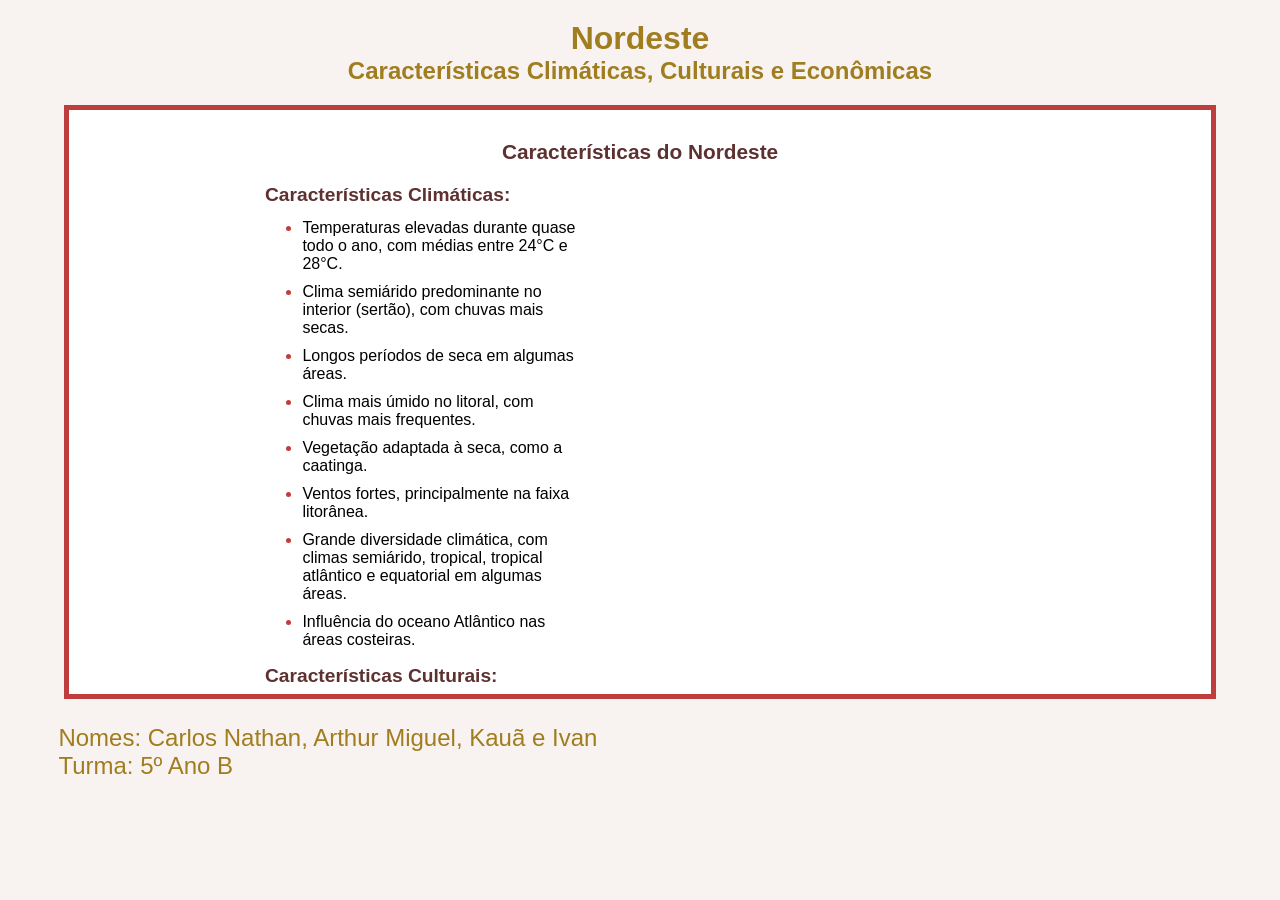
<file: index.html>
<!DOCTYPE html>
<html lang="pt-br">
<head>
    <meta charset="UTF-8">
    <meta name="viewport" content="width=device-width, initial-scale=1.0">
    <title>Nordeste</title>
    <link rel="stylesheet" href="style.css">
    <link rel="icon" type="image/x-icon" href="imagens/mapa-da-regiao-nordeste.ico">
</head>
<body>
    <header>
        <h1>Nordeste</h1>
        <h2>Características Climáticas, Culturais e Econômicas</h2>
    </header>
    <main>
        <iframe src="conteudo.html" frameborder="0"></iframe>
    </main>
    <footer>
        <p>Nomes: Carlos Nathan, Arthur Miguel, Kauã e Ivan<br>Turma: 5º Ano B</p>
    </footer>
</body>
</html>
</file>
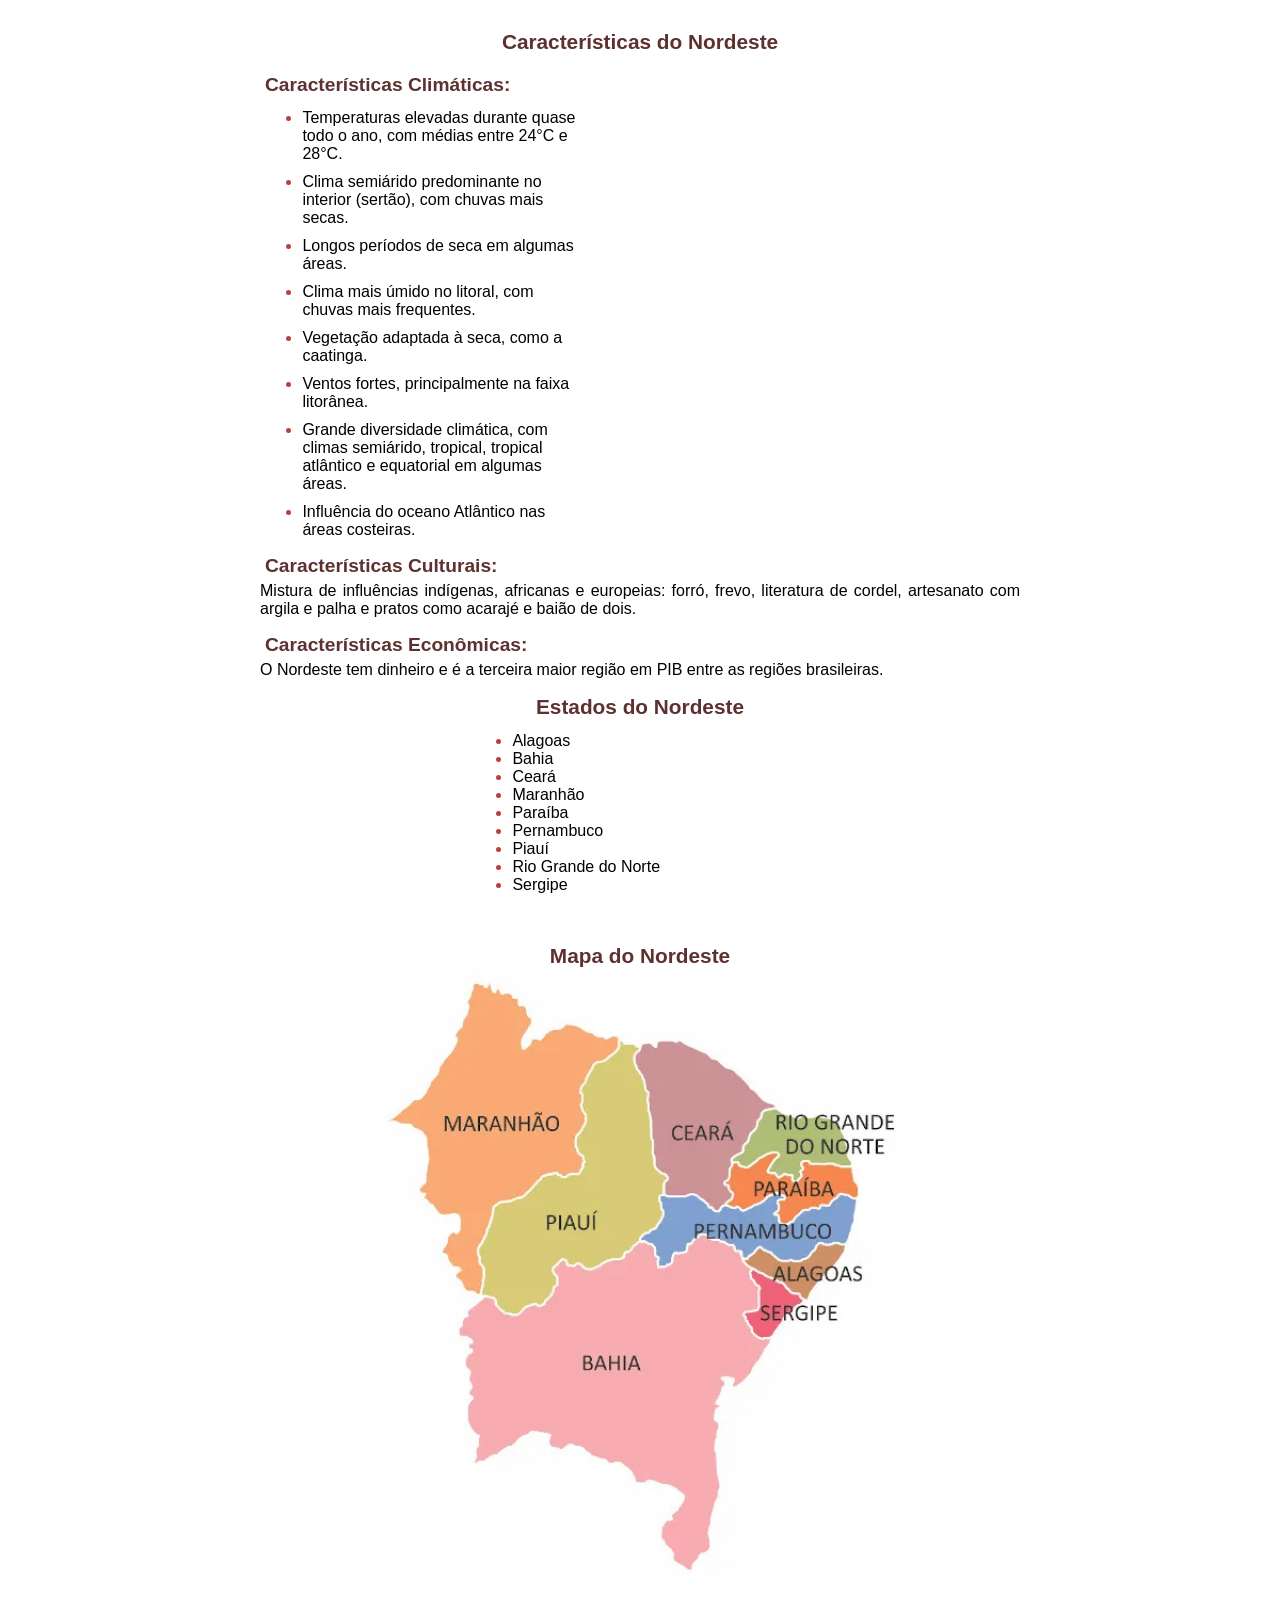
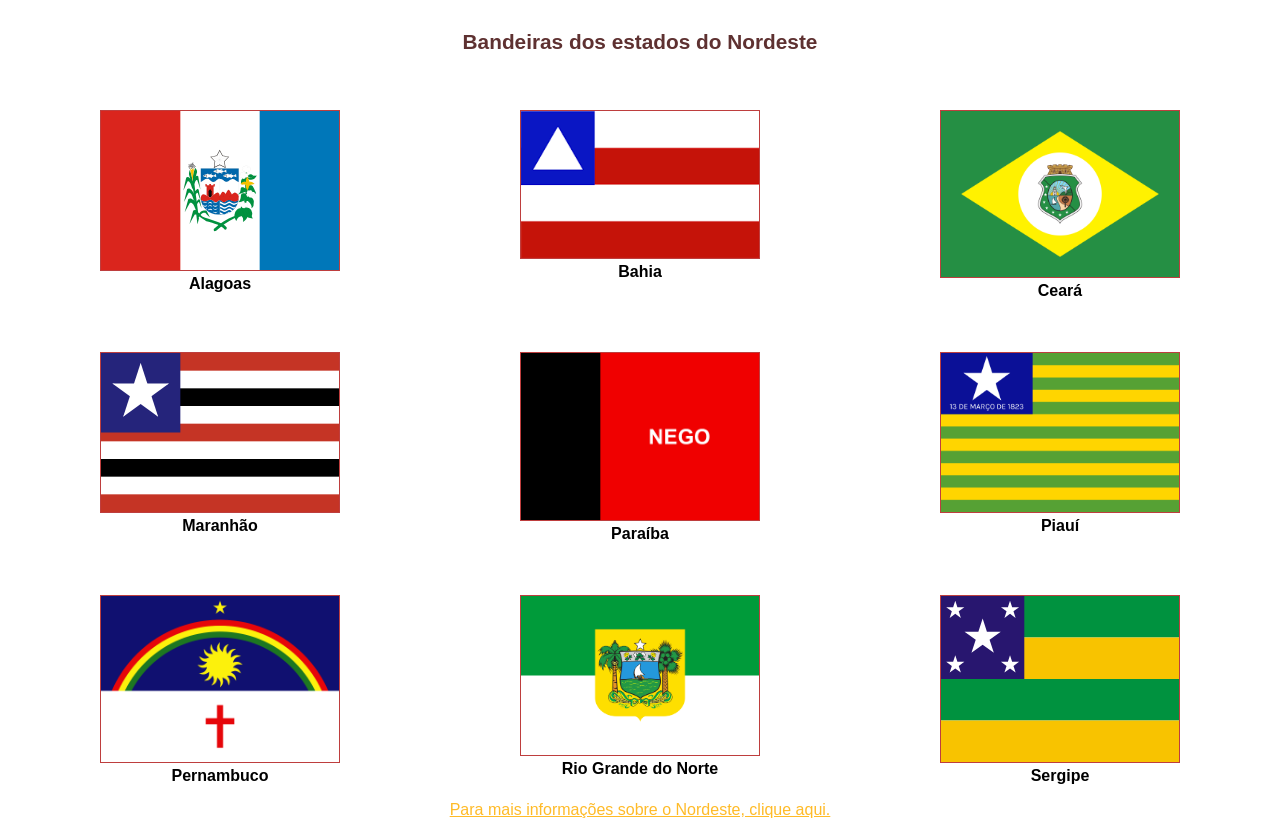
<file: conteudo.html>
<!DOCTYPE html>
<html lang="pt-br">
<head>
    <meta charset="UTF-8">
    <meta name="viewport" content="width=device-width, initial-scale=1.0">
    <link rel="stylesheet" href="style.css">
    <style>
        body {
            background-color: #fff;
        }
    </style>
</head>
<body>
    <section id="seccarac">
            <h3>Características do Nordeste</h3>

            <div class="carac">
                <h4>Características Climáticas:</h4>
                <ul id="clima">
                    <li>Temperaturas elevadas durante quase todo o ano, com médias entre 24°C e 28°C.</li>
                    <li>Clima semiárido predominante no interior (sertão), com chuvas mais secas.</li>
                    <li>Longos períodos de seca em algumas áreas.</li>
                    <li>Clima mais úmido no litoral, com chuvas mais frequentes.</li>
                    <li>Vegetação adaptada à seca, como a caatinga.</li>
                    <li>Ventos fortes, principalmente na faixa litorânea.</li>
                    <li>Grande diversidade climática, com climas semiárido, tropical, tropical atlântico e equatorial em algumas áreas.</li>
                    <li>Influência do oceano Atlântico nas áreas costeiras.</li>
                </ul>
            </div>
            <div class="carac">
                <h4>Características Culturais:</h4>
                <p>Mistura de influências indígenas, africanas e europeias: forró, frevo, literatura de cordel, artesanato com argila e palha e pratos como acarajé e baião de dois.</p>
            </div>
            <div class="carac">
                <h4>Características Econômicas:</h4>
                <p>O Nordeste tem dinheiro e é a terceira maior região em PIB entre as regiões brasileiras.</p>
            </div>
        </section>
        <section>
            <h3>Estados do Nordeste</h3>
            <div>
                <ul>
                    <li>Alagoas</li>
                    <li>Bahia</li>
                    <li>Ceará</li>
                    <li>Maranhão</li>
                    <li>Paraíba</li>
                    <li>Pernambuco</li>
                    <li>Piauí</li>
                    <li>Rio Grande do Norte</li>
                    <li>Sergipe</li>
                </ul>
            </div>

            <div id="mapa">
                <h3>Mapa do Nordeste</h3>
                <img src="imagens/mapa-da-regiao-nordeste.webp" alt="Mapa do Nordeste" id="imapa">
            </div>
        </section>
        <h3 id="hban">Bandeiras dos estados do Nordeste</h3>
        <section id="ban">
            <div>
                <img src="imagens/Bandeira_de_Alagoas.svg" alt="Bandeira de Alagoas">
                <span>Alagoas</span>
            </div>
            <div>
                <img src="imagens/Bandeira_da_Bahia.png" alt="Bandeira da Bahia">
                <span>Bahia</span>
            </div>
            <div>
                <img src="imagens/Bandeira_do_Ceará.svg.webp" alt="Bandeira do Ceará">
                <span>Ceará</span>
            </div>
            <div>
                <img src="imagens/Bandeira_do_Maranhão.svg" alt="Bandeira do Maranhão">
                <span>Maranhão</span>
            </div>
            <div>
                <img src="imagens/Bandeira_da_Paraiba.png" alt="Bandeira da Paraíba">
                <span>Paraíba</span>
            </div>
            <div><img src="imagens/Bandeira_do_Piauí.svg.webp" alt="Bandeira do Piauí">
                <span>Piauí</span>
            </div>
            <div>
                <img src="imagens/Bandeira_do_Pernambuco.png" alt="Bandeira do Pernambuco">
                <span>Pernambuco</span>
            </div>
            <div><img src="imagens/Bandeira_do_Rio_Grande_do_Norte.svg.webp" alt="Bandeira do Rio Grande do Norte">
                <span>Rio Grande do Norte</span>
            </div>
            <div><img src="imagens/Bandeira_de_Sergipe.svg" alt="Bandeira de Sergipe">
                <span>Sergipe</span>
            </div>
        </section>
        <a href="https://escolaeducacao.com.br/clima-da-regiao-nordeste/?utm_source=chatgpt.com" target="_blank">Para mais informações sobre o Nordeste, clique aqui.</a>
</body>
</html>
</file>
<file: style.css>
* {
    margin: 0;
    padding: 0;
    box-sizing: border-box;
}

body {
    font-family: Arial, Helvetica, sans-serif;
    text-align: center;
    background: #f8f3f0;
    padding: 20px;
}

h1, h2 {
    color: #a07d1f;
}

h3 {
    color: #5e3131;
    font-size: 1.3em;
}

h4 {
    color: #5e3131;
    font-size: 1.2em;
    margin: 5px;
    text-align: justify;
}

section#seccarac {
    text-align: justify;
    display: block;
    width: 100%;
    margin-top: 10px;
}

section#seccarac > h3 {
    text-align: center;
    margin-bottom: 20px;
    
}

.carac {
    max-width: 760px;
    margin: 0 auto;
    padding: 0px;
    text-align: justify;
}

main {
    width: 90vw;
    height: 66vh;
    margin: 20px auto;
    border: 5px solid #be3e3e;
    background: #fff;
}

iframe {
    width: 100%;
    height: 100%;
    border: none;
}

#clima {
    margin-left: 20px;
}

#clima li {
    margin-bottom: 10px;
}

div#mapa {
    margin: 50px auto;
    width: 50vw;
    text-align: center;
}

div#mapa > img {
    margin: 10px auto;
    display: block;
    border: 0px solid #fff;
    width: 100%;
    margin: auto;
}

section#ban {
    display: grid;
    grid-template-columns: repeat(3, 1fr);
    gap: 20px;
}

ul {
    width: min(300px, 100%);
    text-align: left;
    padding-left: 1.4em;
    margin: 0.8em auto;
}

ul li::marker {
  color: #be3e3e;
}

section#ban > div {
    width: min(240px, 100%);
    margin: 1rem auto;
    text-align: center;
}

.carac {
    width: min(760px, 100%);
    margin: 1rem auto;
    text-align: justify;
}

img {
    width: 100%;
    height: auto;
    display: block;
    margin: 0 auto 20;
    border: 0.5px solid #be3e3e;
}

#hban {
    margin-bottom: 40px;
}

span {
    display: block;
    font-weight: bold;
    margin-top: 0.25rem;
}

footer > p {
    margin-top: 25px;
    font-size: 1.5em;
    color: #a07d1f;
    text-align: justify;
    margin-left: 3vw;
}

a {
    color: #ffbb28;
}
</file>
